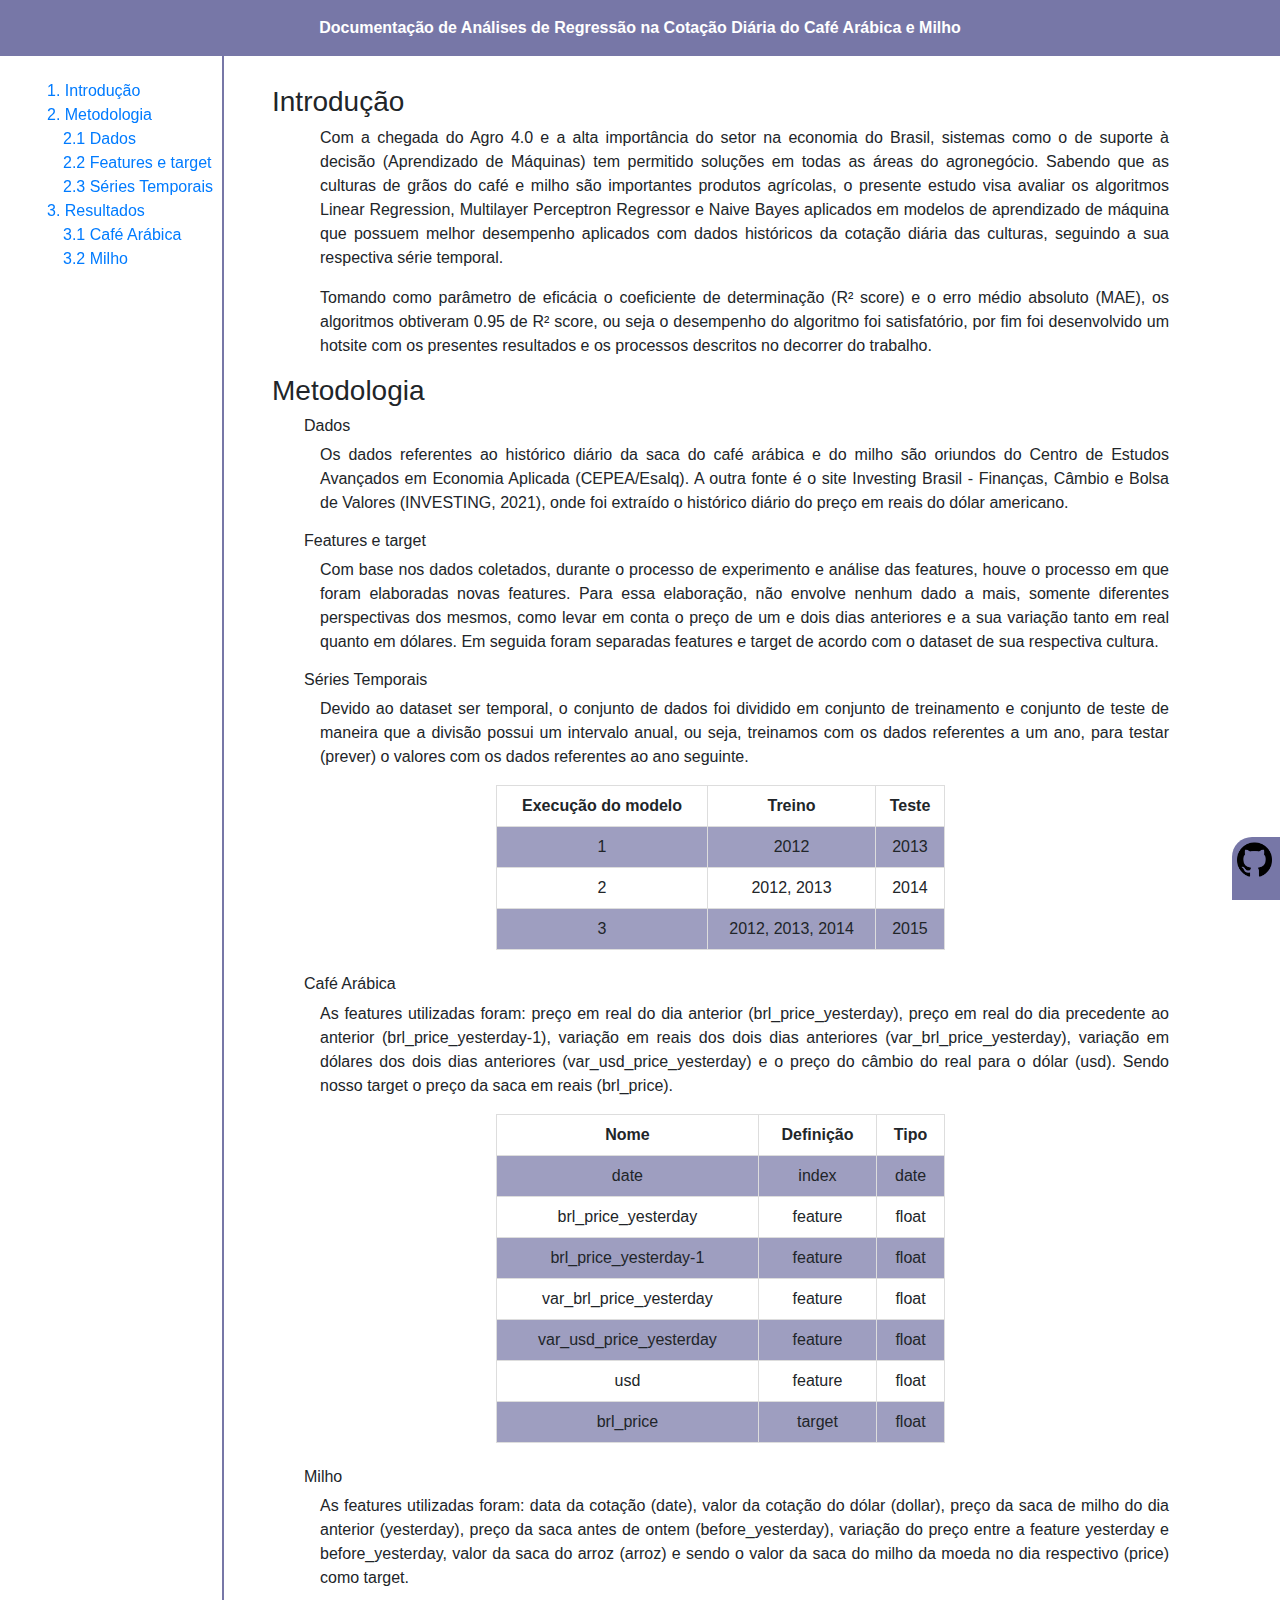
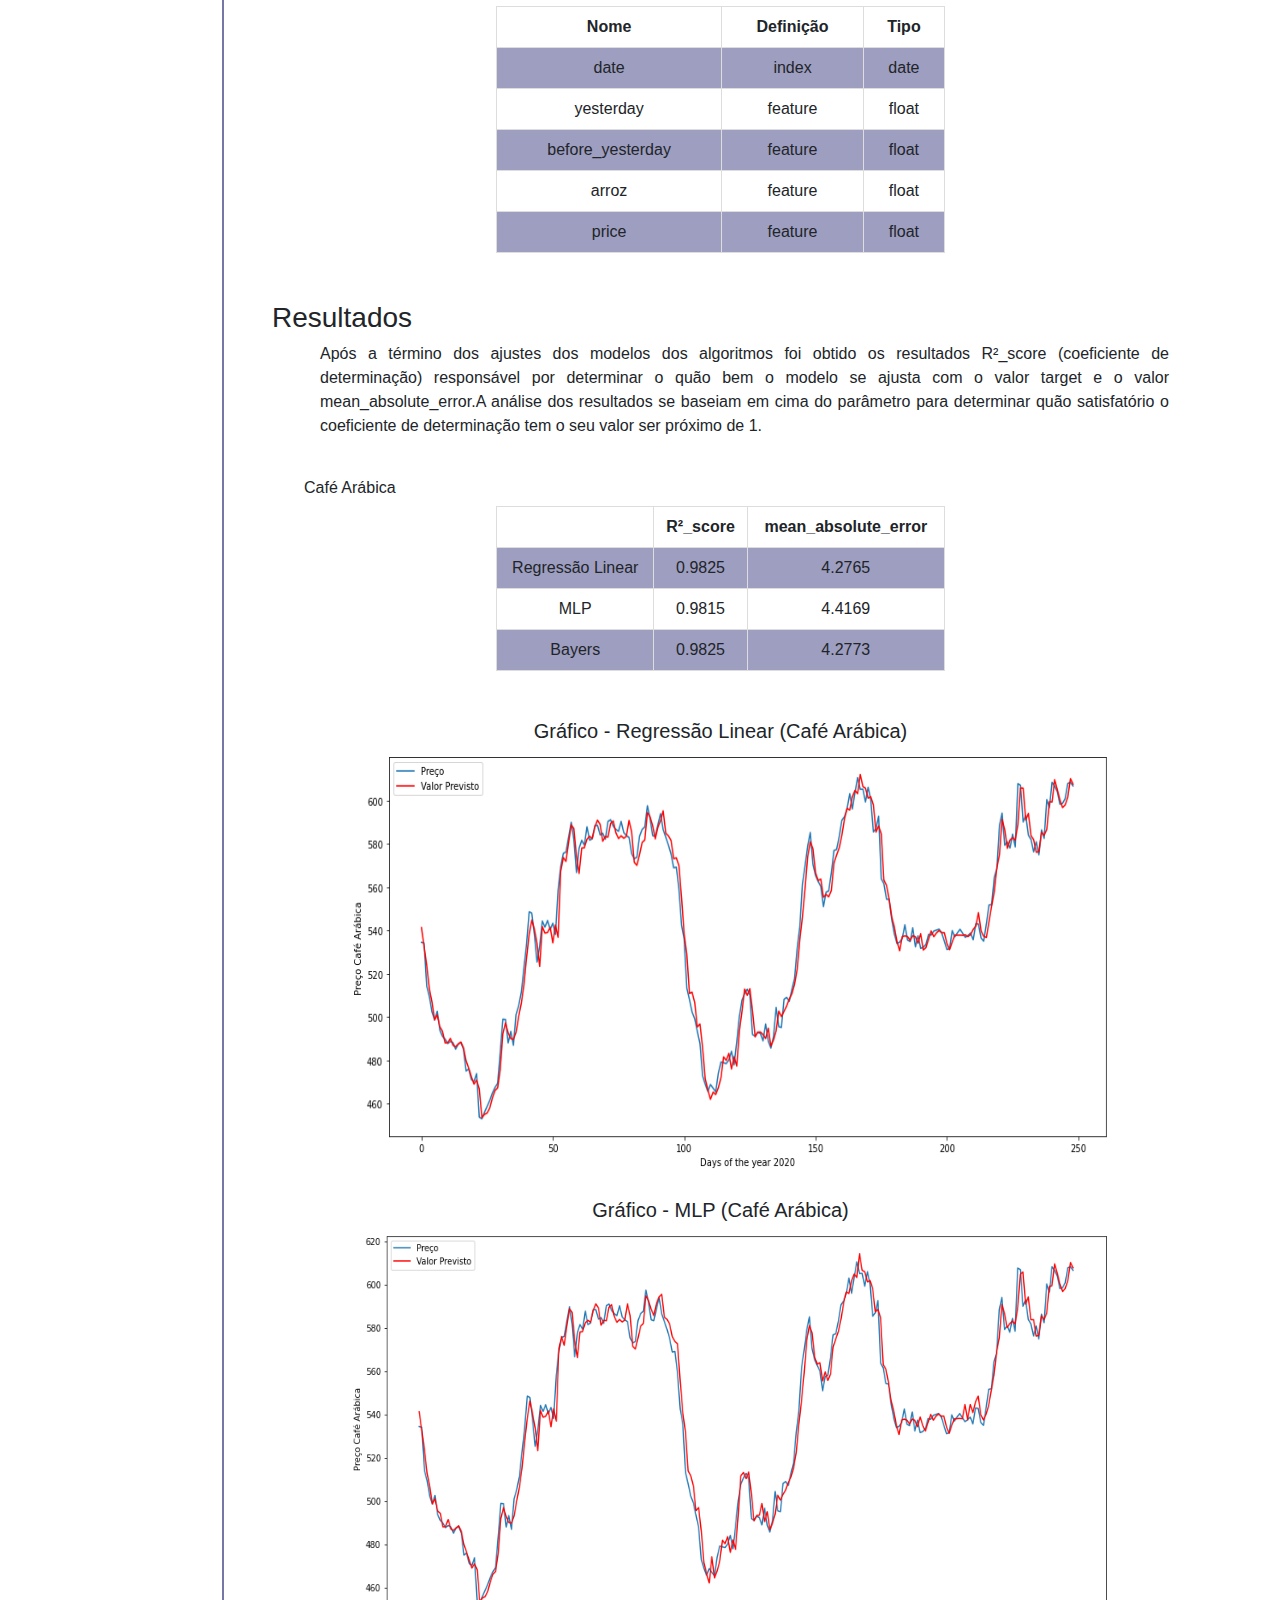
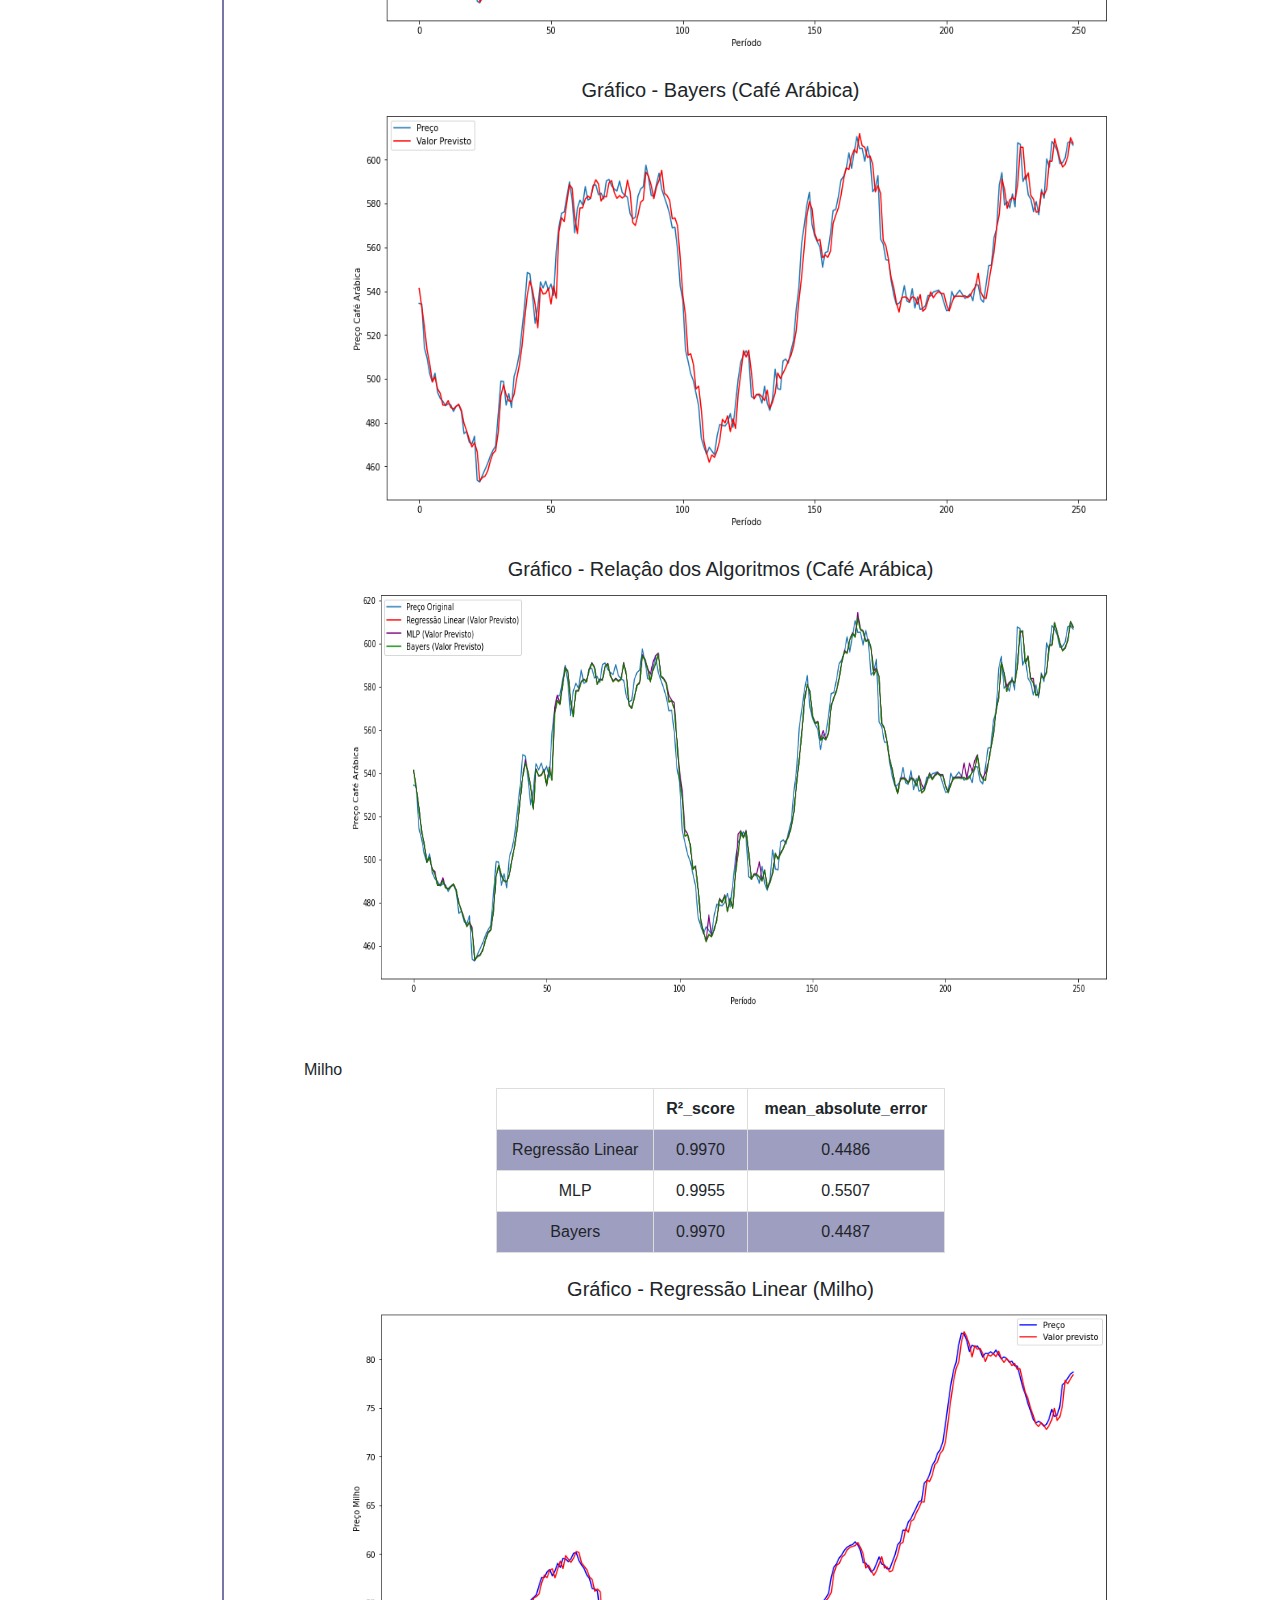
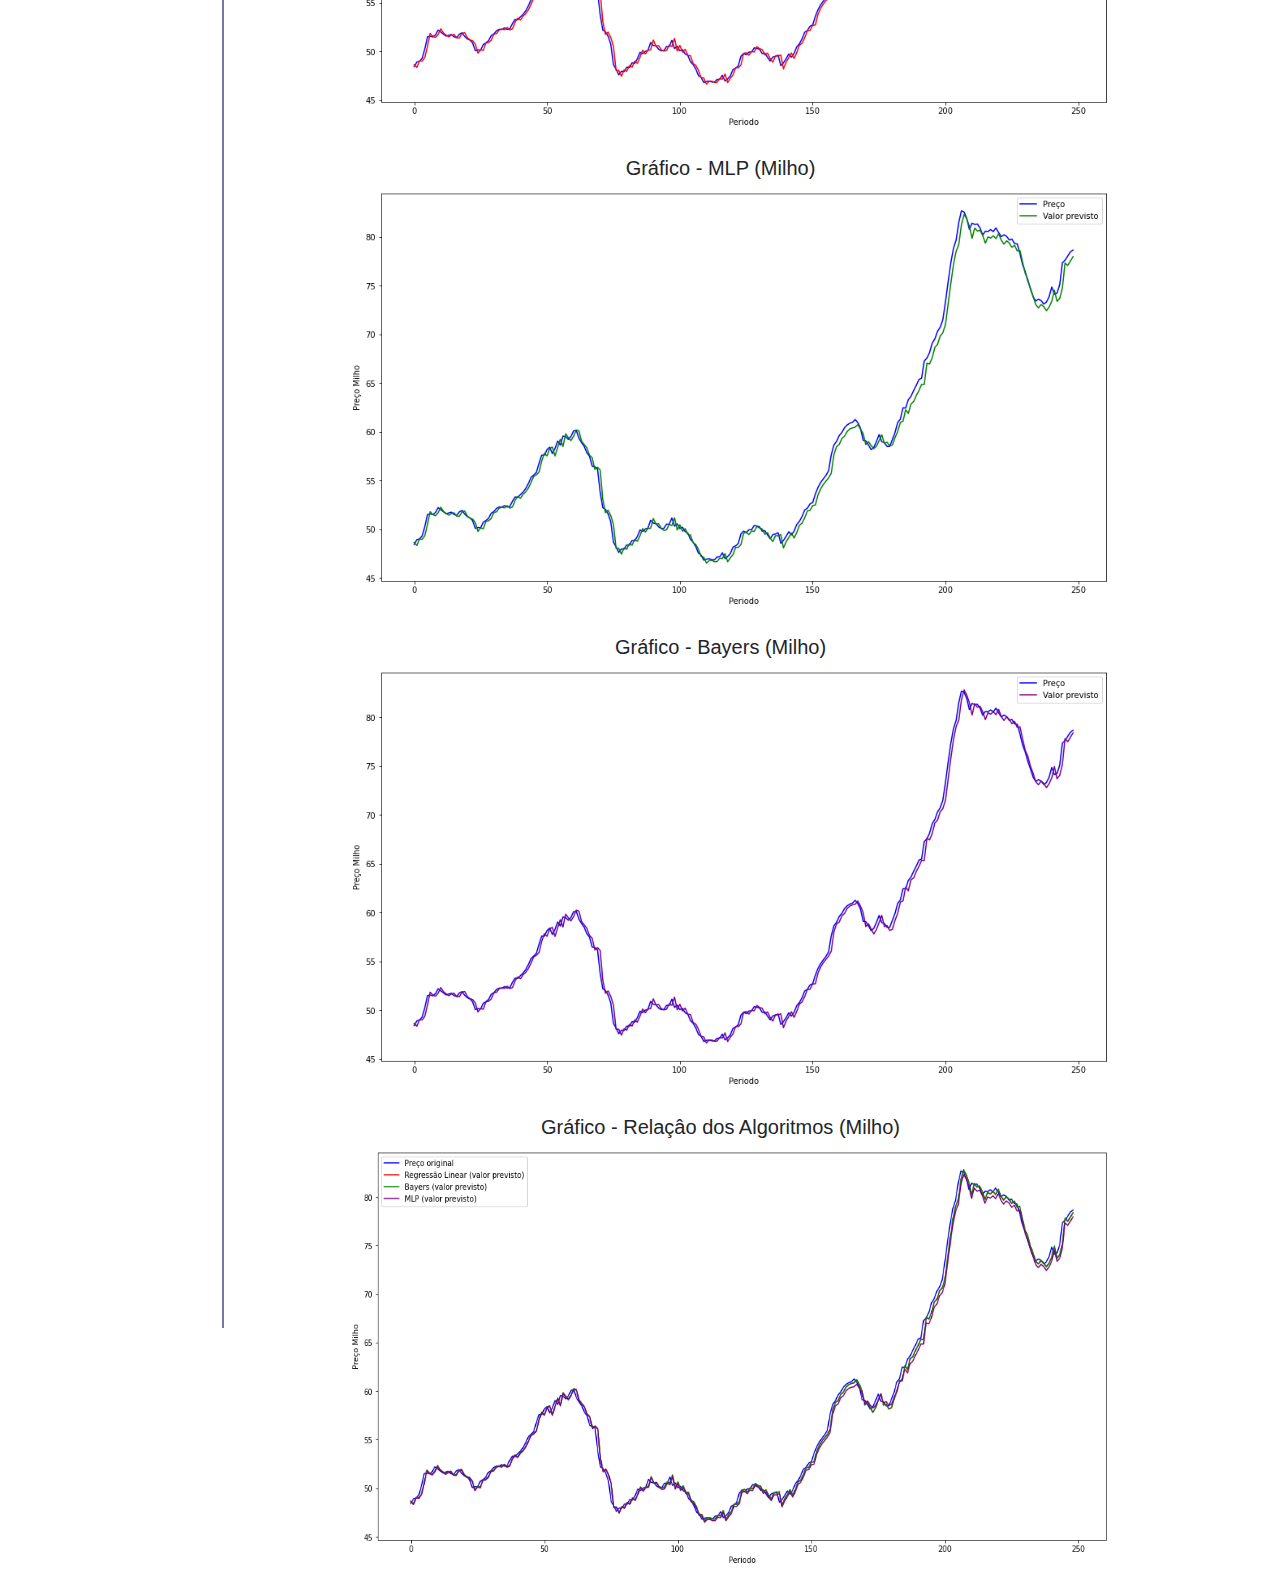
<file: index.html>
<!DOCTYPE html>
<html lang="en">
<script src="https://code.jquery.com/jquery-3.3.1.slim.min.js" integrity="sha384-q8i/X+965DzO0rT7abK41JStQIAqVgRVzpbzo5smXKp4YfRvH+8abtTE1Pi6jizo" crossorigin="anonymous"></script>
<script src="https://cdnjs.cloudflare.com/ajax/libs/popper.js/1.14.7/umd/popper.min.js" integrity="sha384-UO2eT0CpHqdSJQ6hJty5KVphtPhzWj9WO1clHTMGa3JDZwrnQq4sF86dIHNDz0W1" crossorigin="anonymous"></script>
<script src="https://stackpath.bootstrapcdn.com/bootstrap/4.3.1/js/bootstrap.min.js" integrity="sha384-JjSmVgyd0p3pXB1rRibZUAYoIIy6OrQ6VrjIEaFf/nJGzIxFDsf4x0xIM+B07jRM" crossorigin="anonymous"></script>
<link rel="stylesheet" href="./hotsite/css/reset.css">
<link rel="stylesheet"href="https://stackpath.bootstrapcdn.com/bootstrap/4.3.1/css/bootstrap.min.css"integrity="sha384-ggOyR0iXCbMQv3Xipma34MD+dH/1fQ784/j6cY/iJTQUOhcWr7x9JvoRxT2MZw1T"crossorigin="anonymous">
<link rel="stylesheet" href="./hotsite/css/index.css">

<header>
    <div class="header" >Documentação de Análises de Regressão na Cotação Diária do Café Arábica e Milho</div>
</header>
  
<body>
    <div class="page">
        <div class="row">
            <div class="col-2 col-sm-4 col-md-2 sideBar pt-4 affix">
                <div style="position: fixed;">
                <ul class="text-left">
                    <li><a href="#Introdução">1. Introdução</a></li>
                    <li><a href="#Metodologia">2. Metodologia</a></li>
                    <li class="pl-3"><a href="#Dados">2.1 Dados</a></li>
                    <li class="pl-3"><a href="#Features">2.2 Features e target</a></li>
                    <li class="pl-3"><a href="#Series">2.3 Séries Temporais</a></li>
                    <l><a href="#Culturas">3. Resultados</a></li>
                    <li class="pl-3"><a href="#Café1">3.1 Café Arábica</a></li>
                    <li class="pl-3"><a href="#Milho1">3.2 Milho</a></li>
                </ul>
            </div>
            </div>

            <div class="col-10 col-sm-8 col-md-10 content pt-4 pl-5">
                <h3><a name="Introdução"></a>Introdução</h3>
                    <p>
                        Com a chegada do Agro 4.0 e a alta importância do setor na economia do Brasil, 
                        sistemas como o de suporte à decisão (Aprendizado de Máquinas) tem permitido 
                        soluções em todas as áreas do agronegócio. Sabendo que as culturas de grãos 
                        do café e milho são importantes produtos agrícolas, o presente estudo visa 
                        avaliar os algoritmos Linear Regression, Multilayer Perceptron Regressor e 
                        Naive Bayes aplicados em modelos de aprendizado de máquina que possuem melhor 
                        desempenho aplicados com dados históricos da cotação diária das culturas, 
                        seguindo a sua respectiva série temporal.
                    </p>
                    <p>
                        Tomando como parâmetro de eficácia 
                        o coeficiente de determinação (R² score) e o erro médio absoluto (MAE), os 
                        algoritmos obtiveram 0.95 de R² score, ou seja o desempenho do algoritmo foi  
                        satisfatório, por fim foi desenvolvido um hotsite com os presentes resultados 
                        e os processos descritos no decorrer do trabalho.
                    </p>
                <h3><a name="Metodologia"></a>Metodologia</h3>
                    <h6><a name="Dados" class="subTitle"></a>Dados</h6>
                        <p>
                            Os dados referentes ao histórico diário da saca do café arábica e do milho são oriundos do 
                            Centro de Estudos Avançados em Economia Aplicada (CEPEA/Esalq). A outra fonte é o site 
                            Investing Brasil - Finanças, Câmbio e Bolsa de Valores (INVESTING, 2021), onde foi 
                            extraído o histórico diário do preço em reais do dólar americano.
                        </p>
                    <h6><a name="Features" class="subTitle"></a>Features e target</h6>
                        <p>
                            Com base nos dados coletados, durante o processo de experimento e análise das features, 
                            houve o processo em que foram elaboradas novas features. Para essa elaboração, não envolve 
                            nenhum dado a mais, somente diferentes perspectivas dos mesmos, como levar em conta o preço 
                            de um e dois dias anteriores e a sua variação tanto em real quanto em dólares. Em seguida 
                            foram separadas features e target de acordo com o dataset de sua respectiva cultura.
                        </p>
                    <h6><a name="Series" class="subTitle"></a>Séries Temporais</h6>
                        <p>
                            Devido ao dataset ser temporal, o conjunto de dados foi dividido em conjunto de treinamento 
                            e conjunto de teste de maneira que a divisão possui um intervalo anual, ou seja, treinamos 
                            com os dados referentes a um ano, para testar (prever) o valores com os dados referentes ao 
                            ano seguinte.
                        </p>
                        <table>
                            <tr>
                                <th>Execução do modelo</th>
                                <th>Treino</th>
                                <th>Teste</th>
                            </tr>
                            <tr>
                                <td>
                                    1
                                </td>
                                <td>
                                    2012
                                </td>
                                <td>
                                    2013
                                </td>
                            </tr>
                            <tr>
                                <td>
                                    2
                                </td>
                                <td>
                                    2012, 2013
                                </td>
                                <td>
                                    2014
                                </td>
                            </tr>
                            <tr>
                                <td>
                                    3
                                </td>
                                <td>
                                    2012, 2013, 2014
                                </td>
                                <td>
                                    2015
                                </td>
                            </tr>
                        </table>
                        <br>
                    <h6><a name="Cafe" class="subTitle"></a>Café Arábica</h6>
                        <p>
                            As features utilizadas foram: preço em real do dia anterior (brl_price_yesterday), preço em 
                            real do dia precedente ao anterior (brl_price_yesterday-1), variação em reais dos dois dias 
                            anteriores (var_brl_price_yesterday), variação em dólares dos dois dias anteriores 
                            (var_usd_price_yesterday) e o preço do câmbio do real para o dólar (usd). Sendo nosso 
                            target o preço da saca em reais (brl_price).
                        </p>
                        <table>
                            <tr>
                                <th>Nome</th>
                                <th>Definição</th>
                                <th>Tipo</th>
                            </tr>
                            <tr>
                                <td>
                                    date
                                </td>
                                <td>
                                    index
                                </td>
                                <td>
                                    date
                                </td>
                            </tr>
                            <tr>
                                <td>
                                    brl_price_yesterday
                                </td>
                                <td>
                                    feature
                                </td>
                                <td>
                                    float
                                </td>
                            </tr>
                            <tr>
                                <td>
                                    brl_price_yesterday-1
                                </td>
                                <td>
                                    feature
                                </td>
                                <td>
                                    float
                                </td>
                            </tr>
                            <tr>
                                <td>
                                    var_brl_price_yesterday
                                </td>
                                <td>
                                    feature
                                </td>
                                <td>
                                    float
                                </td>
                            </tr>
                            <tr>
                                <td>
                                    var_usd_price_yesterday
                                </td>
                                <td>
                                    feature
                                </td>
                                <td>
                                    float
                                </td>
                            </tr>
                            <tr>
                                <td>
                                    usd
                                </td>
                                <td>
                                    feature
                                </td>
                                <td>
                                    float
                                </td>
                            </tr>                
                            <tr>
                                <td>
                                    brl_price
                                </td>
                                <td>
                                    target
                                </td>
                                <td>
                                    float
                                </td>
                            </tr>
                        </table>
                        <br>
                    <h6><a name="Milho" class="subTitle"></a>Milho</h6>
                        <p>
                            As features utilizadas foram: data da cotação (date), valor da cotação do dólar (dollar), 
                            preço da saca de milho do dia anterior (yesterday), preço da saca antes de ontem 
                            (before_yesterday), variação do preço entre a feature yesterday e before_yesterday,
                            valor da saca do arroz (arroz) e sendo o valor da saca do milho da moeda no dia respectivo 
                            (price) como target.
                        </p>
                        <table>
                            <tr>
                                <th>Nome</th>
                                <th>Definição</th>
                                <th>Tipo</th>
                            </tr>
                            <tr>
                                <td>
                                    date
                                </td>
                                <td>
                                    index
                                </td>
                                <td>
                                    date
                                </td>
                            </tr>
                            <tr>
                                <td>
                                    yesterday
                                </td>
                                <td>
                                    feature
                                </td>
                                <td>
                                    float
                                </td>
                            </tr>
                            <tr>
                                <td>
                                    before_yesterday
                                </td>
                                <td>
                                    feature
                                </td>
                                <td>
                                    float
                                </td>
                            </tr>
                            <tr>
                                <td>
                                    arroz
                                </td>
                                <td>
                                    feature
                                </td>
                                <td>
                                    float
                                </td>
                            </tr>
                            <tr>
                                <td>
                                    price
                                </td>
                                <td>
                                    feature
                                </td>
                                <td>
                                    float
                                </td>
                            </tr>
                        </table>
                        <br>
                        <br>
                <h3><a name="Culturas"></a>Resultados</h3>
                    <p>
                        Após a término dos ajustes dos modelos dos algoritmos foi obtido os resultados 
                        R²_score (coeficiente de determinação) responsável por determinar o quão bem o 
                        modelo se ajusta com o valor target e o valor mean_absolute_error.A análise dos 
                        resultados se baseiam em cima do parâmetro para determinar quão satisfatório o 
                        coeficiente de determinação tem o seu valor ser próximo de 1.  
                    </p>
                    <br>
                    <h6><a name="Café1" class="subTitle"></a>Café Arábica</h6>
                    <table>
                        <tr>
                            <th></th>
                            <th>R²_score</th>
                            <th>mean_absolute_error</th>
                        </tr>
                        <tr>
                            <td>
                                Regressão Linear
                            </td>
                            <td>
                                0.9825
                            </td>
                            <td>
                                4.2765
                            </td>
                        </tr>
                        <tr>
                            <td>
                                MLP
                            </td>
                            <td>
                                0.9815
                            </td>
                            <td>
                                4.4169
                            </td>
                        </tr>
                        <tr>
                            <td>
                                Bayers
                            </td>
                            <td>
                                0.9825
                            </td>
                            <td>
                                4.2773
                            </td>
                        </tr>
                    </table>
                    <br>
                    <br>
                    <h5 style="text-align: center;">Gráfico - Regressão Linear (Café Arábica)</h5>
                    <img class="resultados" src="./hotsite/image/regressao-linear.png" />
                    <br>

                    <br>
                    <h5 style="text-align: center;">Gráfico - MLP (Café Arábica)</h5>
                    <img class="resultados" src="./hotsite/image/mlpCafe.png" />
                    <br>

                    <br>
                    <h5 style="text-align: center;">Gráfico - Bayers (Café Arábica)</h5>
                    <img class="resultados" src="./hotsite/image/bayersCafe.png" />
                    <br>

                    <br>
                    <h5 style="text-align: center;">Gráfico - Relaçâo dos Algoritmos (Café Arábica)</h5>
                    <img class="resultados" src="./hotsite/image/todos-modelos.png" />
                    <br>
                    <br>
                    <br>
                    <h6><a name="Milho1" class="subTitle"></a>Milho</h6>
                    <table>
                        <tr>
                            <th></th>
                            <th>R²_score</th>
                            <th>mean_absolute_error</th>
                        </tr>
                        <tr>
                            <td>
                                Regressão Linear
                            </td>
                            <td>
                                0.9970
                            </td>
                            <td>
                                0.4486
                            </td>
                        </tr>
                        <tr>
                            <td>
                                MLP
                            </td>
                            <td>
                                0.9955
                            </td>
                            <td>
                                0.5507
                            </td>
                        </tr>
                        <tr>
                            <td>
                                Bayers
                            </td>
                            <td>
                                0.9970
                            </td>
                            <td>
                                0.4487
                            </td>
                        </tr>
                    </table>
                    <br>
                    <h5 style="text-align: center;">Gráfico - Regressão Linear (Milho)</h5>
                    <img class="resultados" src="./hotsite/image/linear.png" />
                    <br>

                    <br>
                    <h5 style="text-align: center;">Gráfico - MLP (Milho)</h5>
                    <img class="resultados" src="./hotsite/image/MLP.png" />
                    <br>

                    <br>
                    <h5 style="text-align: center;">Gráfico - Bayers (Milho)</h5>
                    <img class="resultados" src="./hotsite/image/Bayers.png" />
                    <br>

                    <br>
                    <h5 style="text-align: center;">Gráfico - Relaçâo dos Algoritmos (Milho)</h5>
                    <img class="resultados" src="./hotsite/image/resultadoMilho.png" />
                    <br>
            </div> 
    </div> 
</body>
<footer>
    <a href="https://github.com/MTeodoroV/Tcc-bdag" target="_blank">
        <img class="github" src="./hotsite/image/gitHub.png" /> 
    </a>
    
</footer>
</html>
</file>
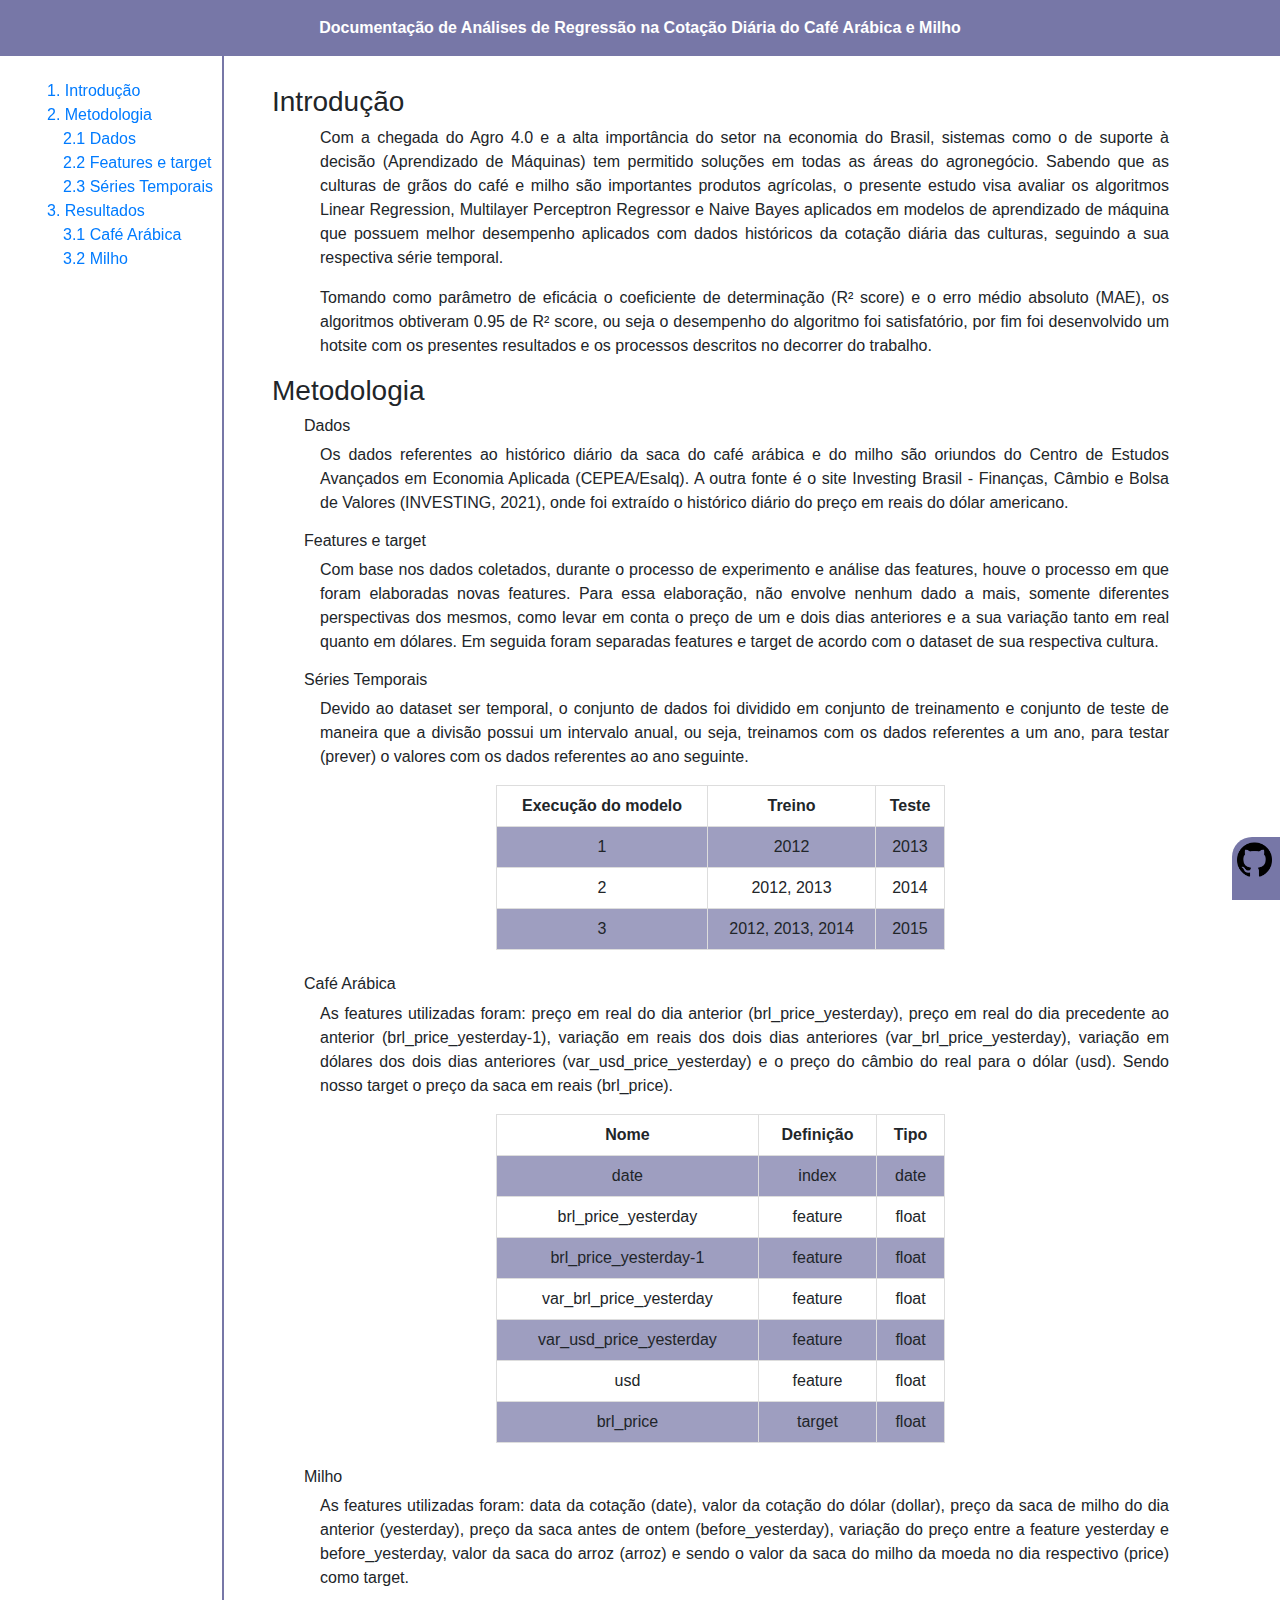
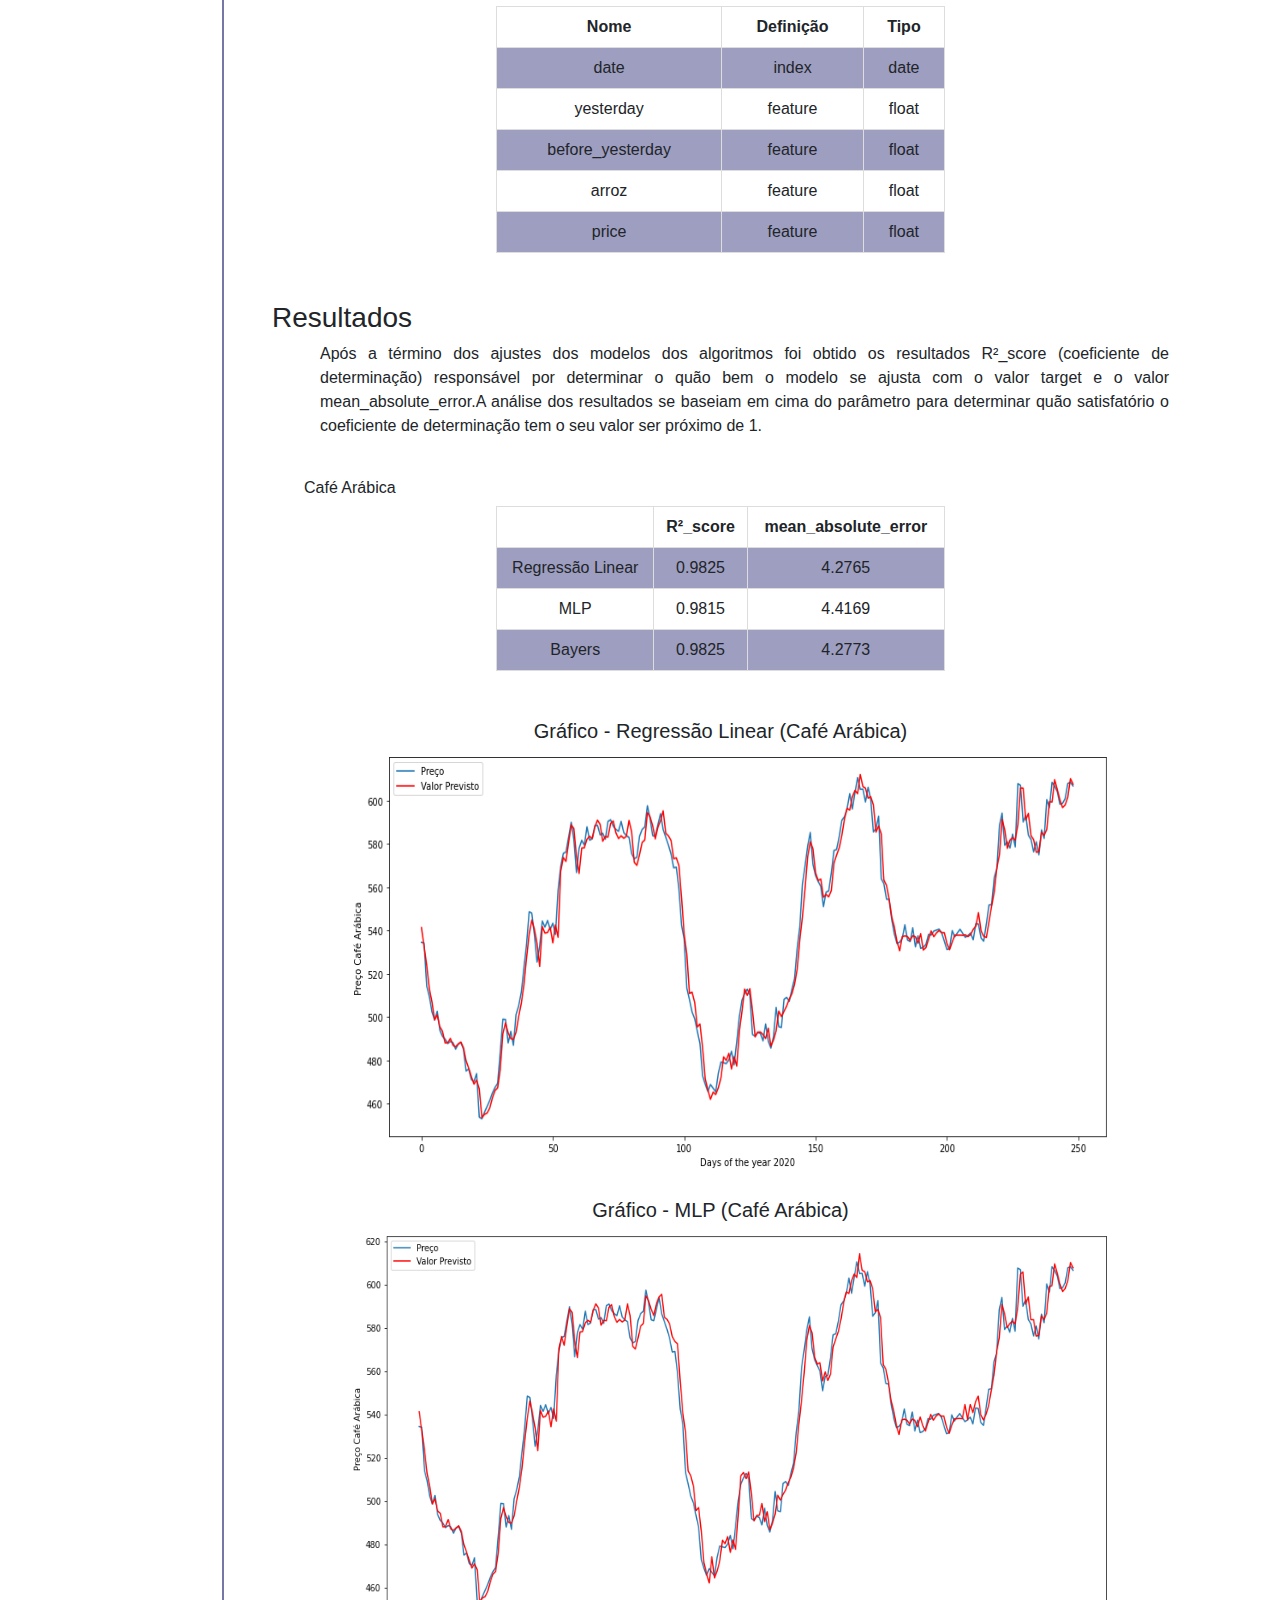
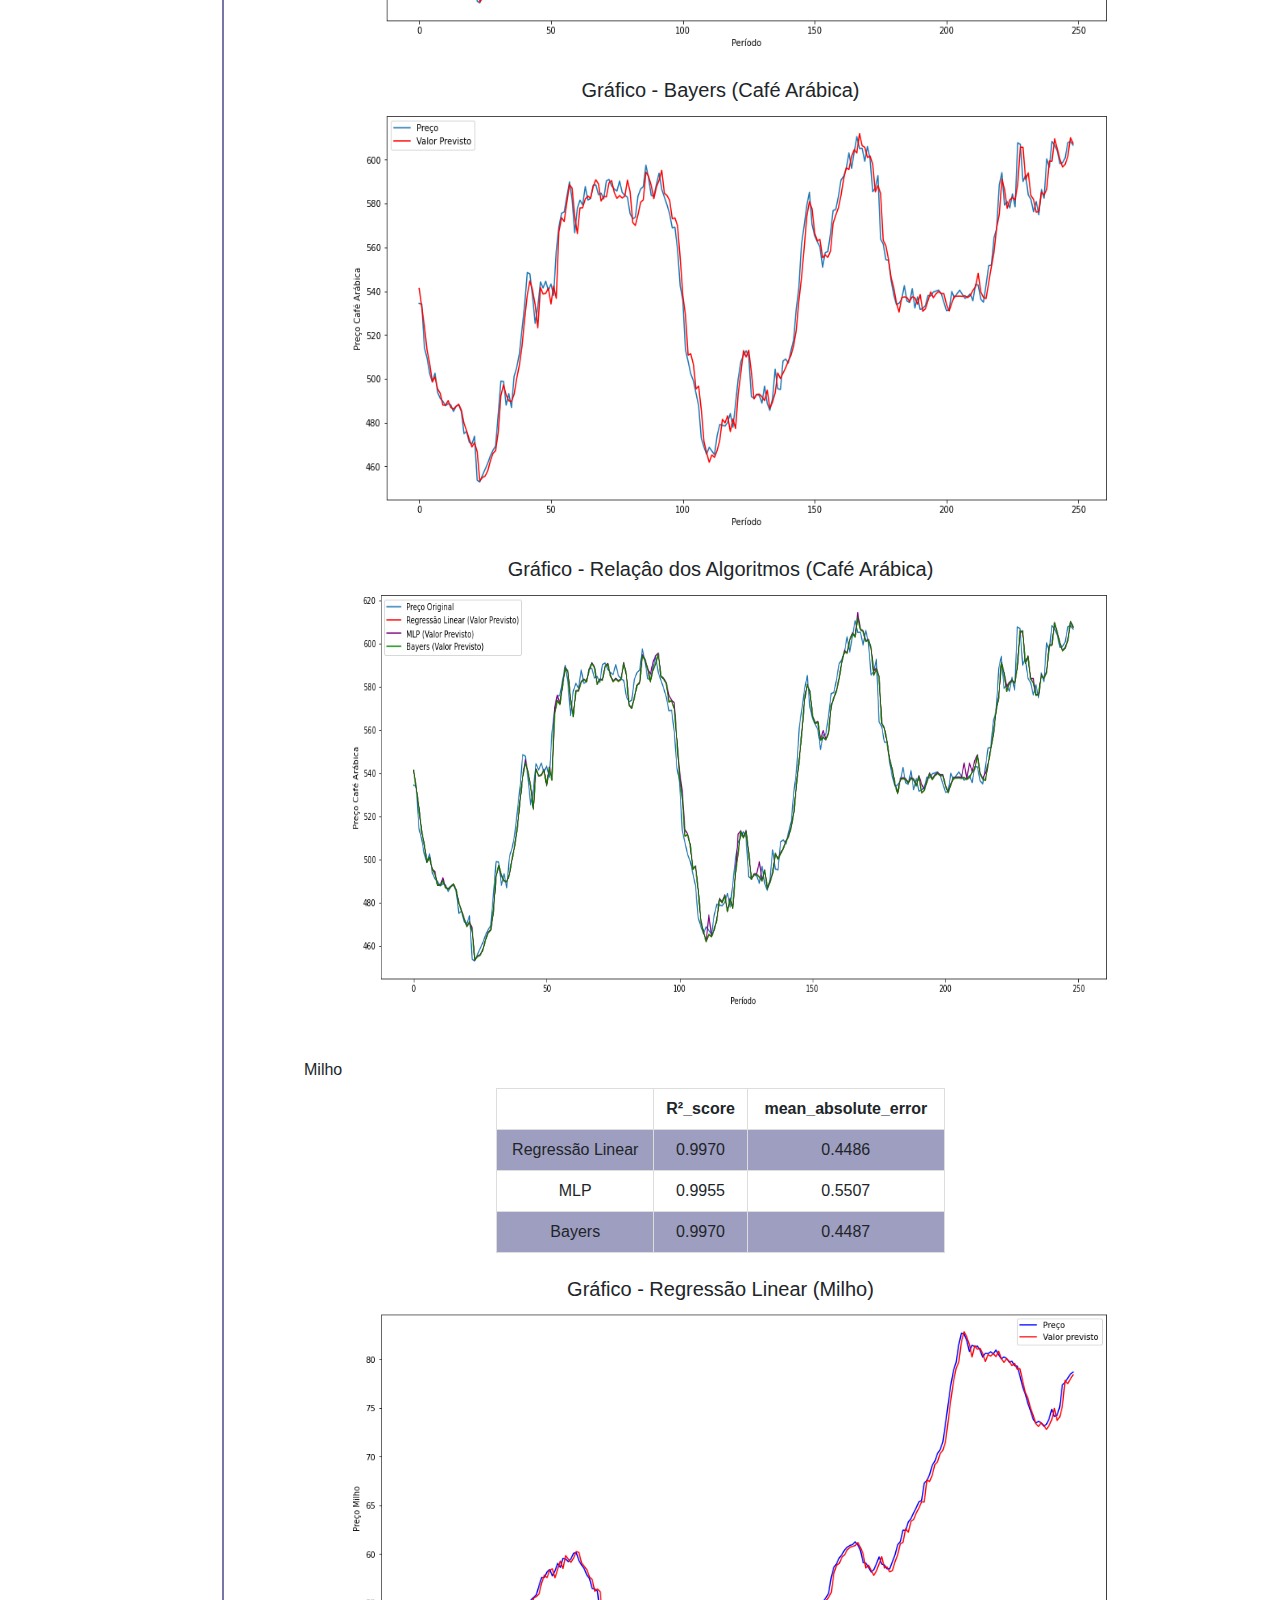
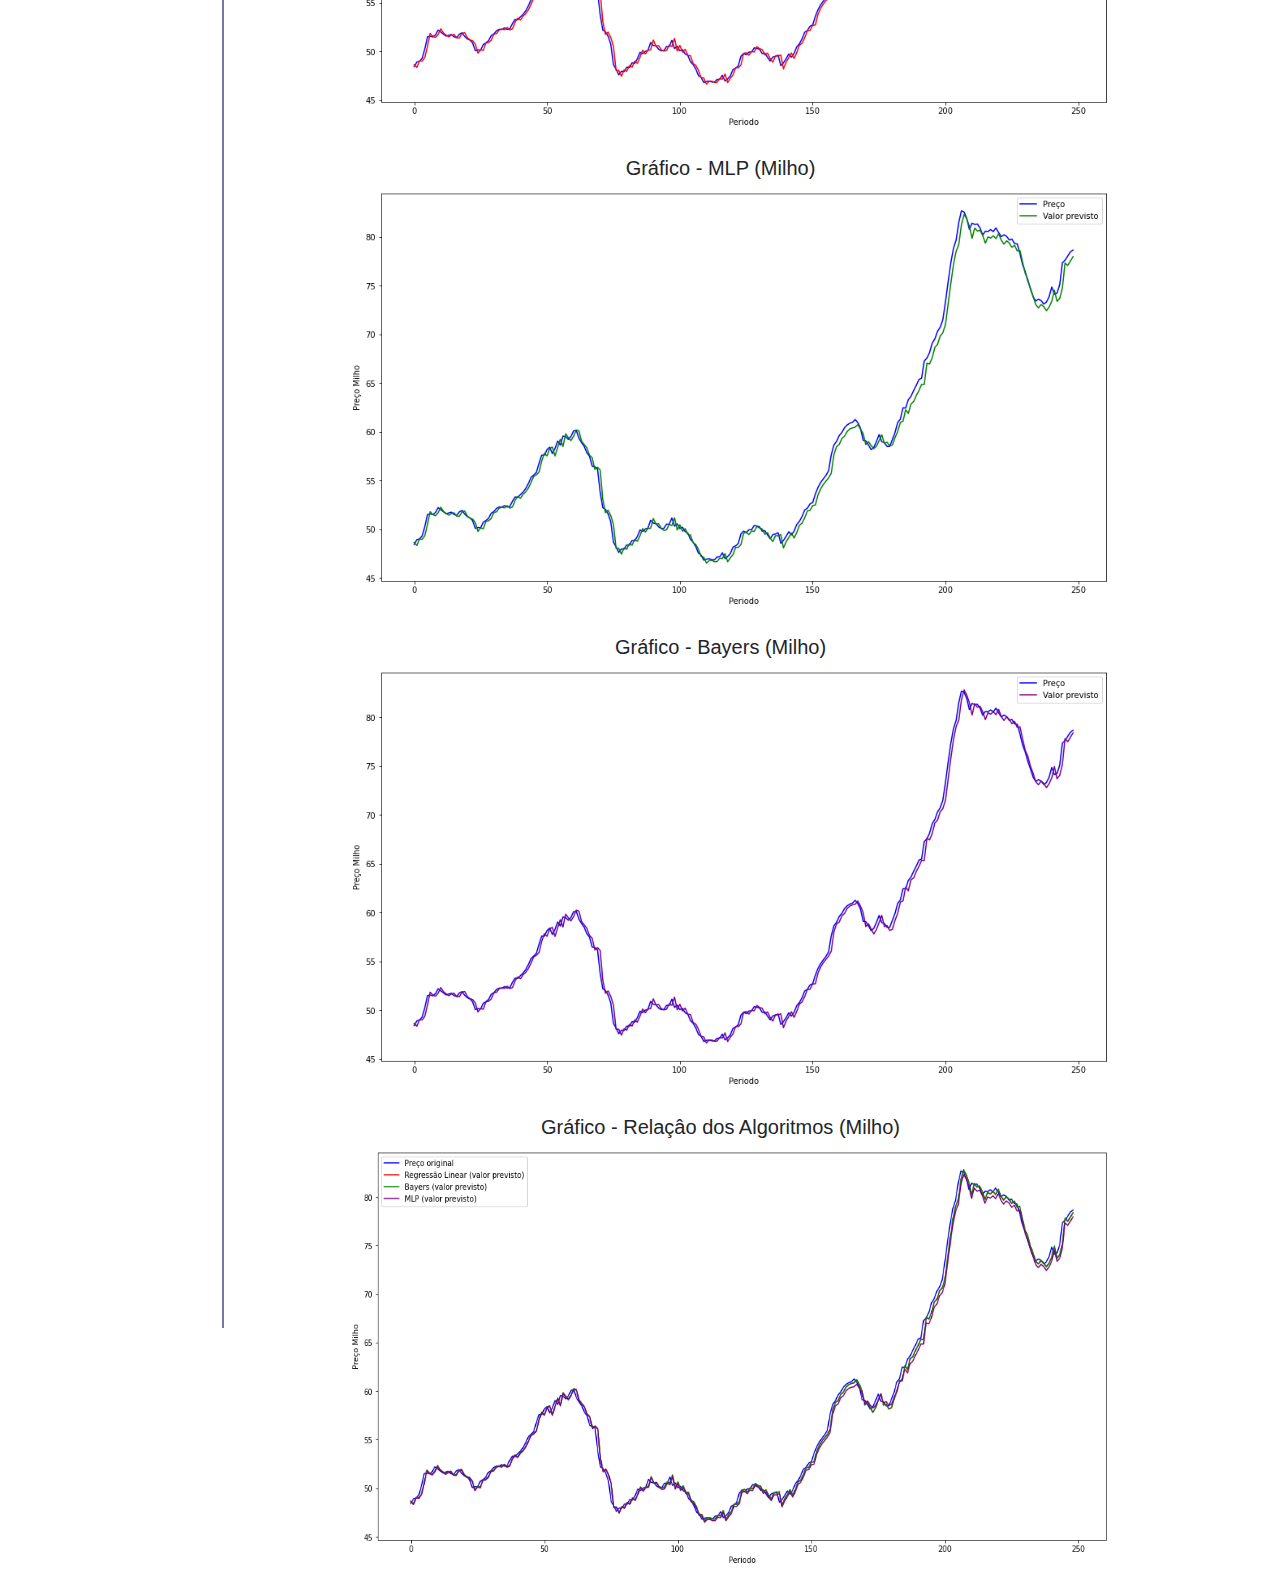
<file: hotsite/page/index.html>
<!DOCTYPE html>
<html lang="en">
<script src="https://code.jquery.com/jquery-3.3.1.slim.min.js" integrity="sha384-q8i/X+965DzO0rT7abK41JStQIAqVgRVzpbzo5smXKp4YfRvH+8abtTE1Pi6jizo" crossorigin="anonymous"></script>
<script src="https://cdnjs.cloudflare.com/ajax/libs/popper.js/1.14.7/umd/popper.min.js" integrity="sha384-UO2eT0CpHqdSJQ6hJty5KVphtPhzWj9WO1clHTMGa3JDZwrnQq4sF86dIHNDz0W1" crossorigin="anonymous"></script>
<script src="https://stackpath.bootstrapcdn.com/bootstrap/4.3.1/js/bootstrap.min.js" integrity="sha384-JjSmVgyd0p3pXB1rRibZUAYoIIy6OrQ6VrjIEaFf/nJGzIxFDsf4x0xIM+B07jRM" crossorigin="anonymous"></script>
<link rel="stylesheet" href="../css/reset.css">
<link rel="stylesheet"href="https://stackpath.bootstrapcdn.com/bootstrap/4.3.1/css/bootstrap.min.css"integrity="sha384-ggOyR0iXCbMQv3Xipma34MD+dH/1fQ784/j6cY/iJTQUOhcWr7x9JvoRxT2MZw1T"crossorigin="anonymous">
<link rel="stylesheet" href="../css/index.css">

<header>
    <div class="header" >Documentação de Análises de Regressão na Cotação Diária do Café Arábica e Milho</div>
</header>
  
<body>
    <div class="page">
        <div class="row">
            <div class="col-2 col-sm-4 col-md-2 sideBar pt-4 affix">
                <div style="position: fixed;">
                <ul class="text-left">
                    <li><a href="#Introdução">1. Introdução</a></li>
                    <li><a href="#Metodologia">2. Metodologia</a></li>
                    <li class="pl-3"><a href="#Dados">2.1 Dados</a></li>
                    <li class="pl-3"><a href="#Features">2.2 Features e target</a></li>
                    <li class="pl-3"><a href="#Series">2.3 Séries Temporais</a></li>
                    <l><a href="#Culturas">3. Resultados</a></li>
                    <li class="pl-3"><a href="#Café1">3.1 Café Arábica</a></li>
                    <li class="pl-3"><a href="#Milho1">3.2 Milho</a></li>
                </ul>
            </div>
            </div>

            <div class="col-10 col-sm-8 col-md-10 content pt-4 pl-5">
                <h3><a name="Introdução"></a>Introdução</h3>
                    <p>
                        Com a chegada do Agro 4.0 e a alta importância do setor na economia do Brasil, 
                        sistemas como o de suporte à decisão (Aprendizado de Máquinas) tem permitido 
                        soluções em todas as áreas do agronegócio. Sabendo que as culturas de grãos 
                        do café e milho são importantes produtos agrícolas, o presente estudo visa 
                        avaliar os algoritmos Linear Regression, Multilayer Perceptron Regressor e 
                        Naive Bayes aplicados em modelos de aprendizado de máquina que possuem melhor 
                        desempenho aplicados com dados históricos da cotação diária das culturas, 
                        seguindo a sua respectiva série temporal.
                    </p>
                    <p>
                        Tomando como parâmetro de eficácia 
                        o coeficiente de determinação (R² score) e o erro médio absoluto (MAE), os 
                        algoritmos obtiveram 0.95 de R² score, ou seja o desempenho do algoritmo foi  
                        satisfatório, por fim foi desenvolvido um hotsite com os presentes resultados 
                        e os processos descritos no decorrer do trabalho.
                    </p>
                <h3><a name="Metodologia"></a>Metodologia</h3>
                    <h6><a name="Dados" class="subTitle"></a>Dados</h6>
                        <p>
                            Os dados referentes ao histórico diário da saca do café arábica e do milho são oriundos do 
                            Centro de Estudos Avançados em Economia Aplicada (CEPEA/Esalq). A outra fonte é o site 
                            Investing Brasil - Finanças, Câmbio e Bolsa de Valores (INVESTING, 2021), onde foi 
                            extraído o histórico diário do preço em reais do dólar americano.
                        </p>
                    <h6><a name="Features" class="subTitle"></a>Features e target</h6>
                        <p>
                            Com base nos dados coletados, durante o processo de experimento e análise das features, 
                            houve o processo em que foram elaboradas novas features. Para essa elaboração, não envolve 
                            nenhum dado a mais, somente diferentes perspectivas dos mesmos, como levar em conta o preço 
                            de um e dois dias anteriores e a sua variação tanto em real quanto em dólares. Em seguida 
                            foram separadas features e target de acordo com o dataset de sua respectiva cultura.
                        </p>
                    <h6><a name="Series" class="subTitle"></a>Séries Temporais</h6>
                        <p>
                            Devido ao dataset ser temporal, o conjunto de dados foi dividido em conjunto de treinamento 
                            e conjunto de teste de maneira que a divisão possui um intervalo anual, ou seja, treinamos 
                            com os dados referentes a um ano, para testar (prever) o valores com os dados referentes ao 
                            ano seguinte.
                        </p>
                        <table>
                            <tr>
                                <th>Execução do modelo</th>
                                <th>Treino</th>
                                <th>Teste</th>
                            </tr>
                            <tr>
                                <td>
                                    1
                                </td>
                                <td>
                                    2012
                                </td>
                                <td>
                                    2013
                                </td>
                            </tr>
                            <tr>
                                <td>
                                    2
                                </td>
                                <td>
                                    2012, 2013
                                </td>
                                <td>
                                    2014
                                </td>
                            </tr>
                            <tr>
                                <td>
                                    3
                                </td>
                                <td>
                                    2012, 2013, 2014
                                </td>
                                <td>
                                    2015
                                </td>
                            </tr>
                        </table>
                        <br>
                    <h6><a name="Cafe" class="subTitle"></a>Café Arábica</h6>
                        <p>
                            As features utilizadas foram: preço em real do dia anterior (brl_price_yesterday), preço em 
                            real do dia precedente ao anterior (brl_price_yesterday-1), variação em reais dos dois dias 
                            anteriores (var_brl_price_yesterday), variação em dólares dos dois dias anteriores 
                            (var_usd_price_yesterday) e o preço do câmbio do real para o dólar (usd). Sendo nosso 
                            target o preço da saca em reais (brl_price).
                        </p>
                        <table>
                            <tr>
                                <th>Nome</th>
                                <th>Definição</th>
                                <th>Tipo</th>
                            </tr>
                            <tr>
                                <td>
                                    date
                                </td>
                                <td>
                                    index
                                </td>
                                <td>
                                    date
                                </td>
                            </tr>
                            <tr>
                                <td>
                                    brl_price_yesterday
                                </td>
                                <td>
                                    feature
                                </td>
                                <td>
                                    float
                                </td>
                            </tr>
                            <tr>
                                <td>
                                    brl_price_yesterday-1
                                </td>
                                <td>
                                    feature
                                </td>
                                <td>
                                    float
                                </td>
                            </tr>
                            <tr>
                                <td>
                                    var_brl_price_yesterday
                                </td>
                                <td>
                                    feature
                                </td>
                                <td>
                                    float
                                </td>
                            </tr>
                            <tr>
                                <td>
                                    var_usd_price_yesterday
                                </td>
                                <td>
                                    feature
                                </td>
                                <td>
                                    float
                                </td>
                            </tr>
                            <tr>
                                <td>
                                    usd
                                </td>
                                <td>
                                    feature
                                </td>
                                <td>
                                    float
                                </td>
                            </tr>                
                            <tr>
                                <td>
                                    brl_price
                                </td>
                                <td>
                                    target
                                </td>
                                <td>
                                    float
                                </td>
                            </tr>
                        </table>
                        <br>
                    <h6><a name="Milho" class="subTitle"></a>Milho</h6>
                        <p>
                            As features utilizadas foram: data da cotação (date), valor da cotação do dólar (dollar), 
                            preço da saca de milho do dia anterior (yesterday), preço da saca antes de ontem 
                            (before_yesterday), variação do preço entre a feature yesterday e before_yesterday,
                            valor da saca do arroz (arroz) e sendo o valor da saca do milho da moeda no dia respectivo 
                            (price) como target.
                        </p>
                        <table>
                            <tr>
                                <th>Nome</th>
                                <th>Definição</th>
                                <th>Tipo</th>
                            </tr>
                            <tr>
                                <td>
                                    date
                                </td>
                                <td>
                                    index
                                </td>
                                <td>
                                    date
                                </td>
                            </tr>
                            <tr>
                                <td>
                                    yesterday
                                </td>
                                <td>
                                    feature
                                </td>
                                <td>
                                    float
                                </td>
                            </tr>
                            <tr>
                                <td>
                                    before_yesterday
                                </td>
                                <td>
                                    feature
                                </td>
                                <td>
                                    float
                                </td>
                            </tr>
                            <tr>
                                <td>
                                    arroz
                                </td>
                                <td>
                                    feature
                                </td>
                                <td>
                                    float
                                </td>
                            </tr>
                            <tr>
                                <td>
                                    price
                                </td>
                                <td>
                                    feature
                                </td>
                                <td>
                                    float
                                </td>
                            </tr>
                        </table>
                        <br>
                        <br>
                <h3><a name="Culturas"></a>Resultados</h3>
                    <p>
                        Após a término dos ajustes dos modelos dos algoritmos foi obtido os resultados 
                        R²_score (coeficiente de determinação) responsável por determinar o quão bem o 
                        modelo se ajusta com o valor target e o valor mean_absolute_error.A análise dos 
                        resultados se baseiam em cima do parâmetro para determinar quão satisfatório o 
                        coeficiente de determinação tem o seu valor ser próximo de 1.  
                    </p>
                    <br>
                    <h6><a name="Café1" class="subTitle"></a>Café Arábica</h6>
                    <table>
                        <tr>
                            <th></th>
                            <th>R²_score</th>
                            <th>mean_absolute_error</th>
                        </tr>
                        <tr>
                            <td>
                                Regressão Linear
                            </td>
                            <td>
                                0.9825
                            </td>
                            <td>
                                4.2765
                            </td>
                        </tr>
                        <tr>
                            <td>
                                MLP
                            </td>
                            <td>
                                0.9815
                            </td>
                            <td>
                                4.4169
                            </td>
                        </tr>
                        <tr>
                            <td>
                                Bayers
                            </td>
                            <td>
                                0.9825
                            </td>
                            <td>
                                4.2773
                            </td>
                        </tr>
                    </table>
                    <br>
                    <br>
                    <h5 style="text-align: center;">Gráfico - Regressão Linear (Café Arábica)</h5>
                    <img class="resultados" src="../image/regressao-linear.png" />
                    <br>

                    <br>
                    <h5 style="text-align: center;">Gráfico - MLP (Café Arábica)</h5>
                    <img class="resultados" src="../image/mlpCafe.png" />
                    <br>

                    <br>
                    <h5 style="text-align: center;">Gráfico - Bayers (Café Arábica)</h5>
                    <img class="resultados" src="../image/bayersCafe.png" />
                    <br>

                    <br>
                    <h5 style="text-align: center;">Gráfico - Relaçâo dos Algoritmos (Café Arábica)</h5>
                    <img class="resultados" src="../image/todos-modelos.png" />
                    <br>
                    <br>
                    <br>
                    <h6><a name="Milho1" class="subTitle"></a>Milho</h6>
                    <table>
                        <tr>
                            <th></th>
                            <th>R²_score</th>
                            <th>mean_absolute_error</th>
                        </tr>
                        <tr>
                            <td>
                                Regressão Linear
                            </td>
                            <td>
                                0.9970
                            </td>
                            <td>
                                0.4486
                            </td>
                        </tr>
                        <tr>
                            <td>
                                MLP
                            </td>
                            <td>
                                0.9955
                            </td>
                            <td>
                                0.5507
                            </td>
                        </tr>
                        <tr>
                            <td>
                                Bayers
                            </td>
                            <td>
                                0.9970
                            </td>
                            <td>
                                0.4487
                            </td>
                        </tr>
                    </table>
                    <br>
                    <h5 style="text-align: center;">Gráfico - Regressão Linear (Milho)</h5>
                    <img class="resultados" src="../image/linear.png" />
                    <br>

                    <br>
                    <h5 style="text-align: center;">Gráfico - MLP (Milho)</h5>
                    <img class="resultados" src="../image/MLP.png" />
                    <br>

                    <br>
                    <h5 style="text-align: center;">Gráfico - Bayers (Milho)</h5>
                    <img class="resultados" src="../image/Bayers.png" />
                    <br>

                    <br>
                    <h5 style="text-align: center;">Gráfico - Relaçâo dos Algoritmos (Milho)</h5>
                    <img class="resultados" src="../image/resultadoMilho.png" />
                    <br>
            </div> 
    </div> 
</body>
<footer>
    <a href="https://github.com/MTeodoroV/Tcc-bdag" target="_blank">
        <img class="github" src="../image/gitHub.png" /> 
    </a>
    
</footer>
</html>
</file>
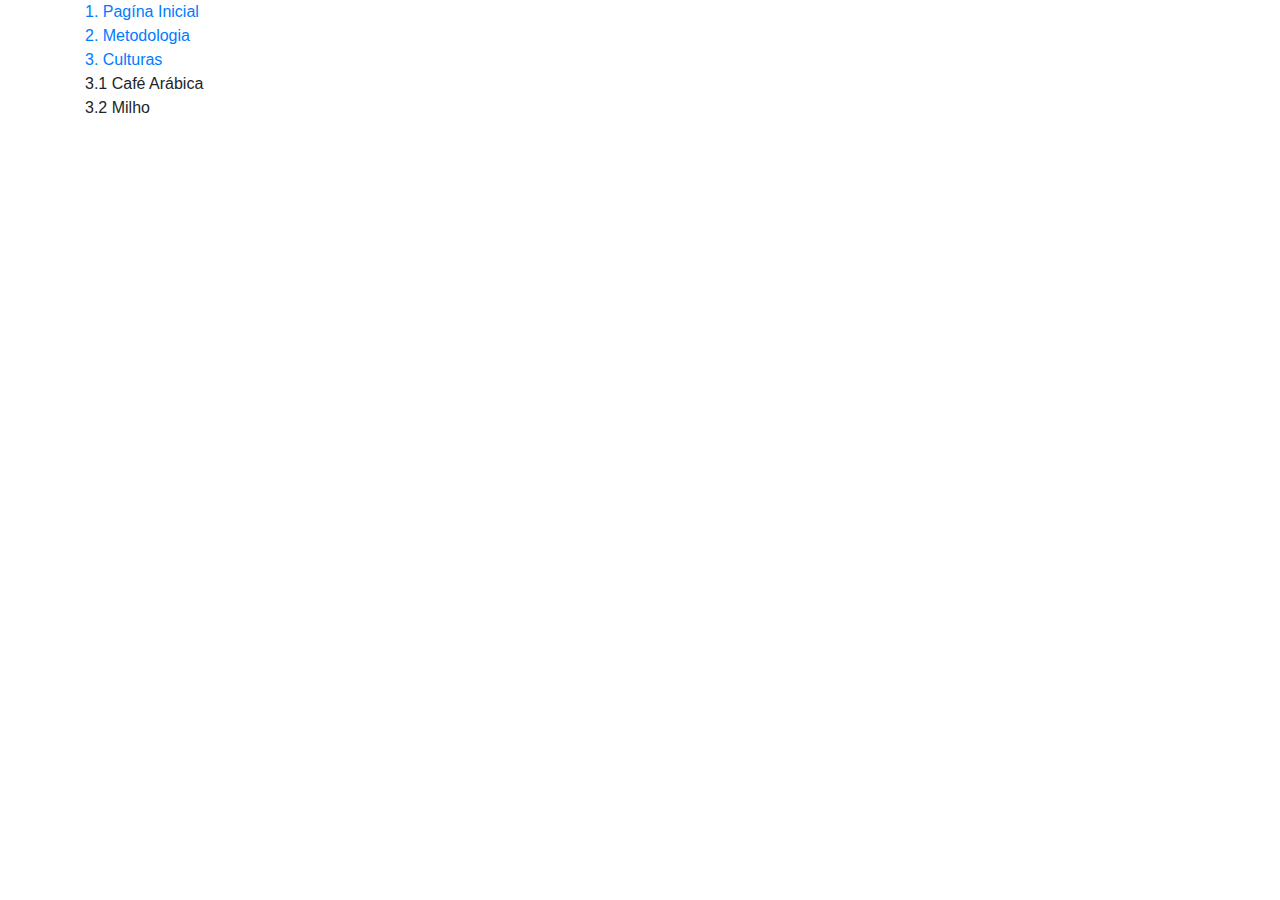
<file: hotsite/components/navBar/navBar.html>
<!DOCTYPE html>
<html lang="en">
<script src="https://code.jquery.com/jquery-3.3.1.slim.min.js" integrity="sha384-q8i/X+965DzO0rT7abK41JStQIAqVgRVzpbzo5smXKp4YfRvH+8abtTE1Pi6jizo" crossorigin="anonymous"></script>
<script src="https://cdnjs.cloudflare.com/ajax/libs/popper.js/1.14.7/umd/popper.min.js" integrity="sha384-UO2eT0CpHqdSJQ6hJty5KVphtPhzWj9WO1clHTMGa3JDZwrnQq4sF86dIHNDz0W1" crossorigin="anonymous"></script>
<script src="https://stackpath.bootstrapcdn.com/bootstrap/4.3.1/js/bootstrap.min.js" integrity="sha384-JjSmVgyd0p3pXB1rRibZUAYoIIy6OrQ6VrjIEaFf/nJGzIxFDsf4x0xIM+B07jRM" crossorigin="anonymous"></script>
<link rel="stylesheet" href="../../css/reset.css">
<link rel="stylesheet"href="https://stackpath.bootstrapcdn.com/bootstrap/4.3.1/css/bootstrap.min.css"integrity="sha384-ggOyR0iXCbMQv3Xipma34MD+dH/1fQ784/j6cY/iJTQUOhcWr7x9JvoRxT2MZw1T"crossorigin="anonymous">
<link rel="stylesheet" href="../navBar/navBar.css">
<head>
    <meta charset="UTF-8">
    <meta http-equiv="X-UA-Compatible" content="IE=edge">
    <meta name="viewport" content="width=device-width, initial-scale=1.0">

    <header>
        <div class="container">
            <div class="row">
              <div class="col-4">
                <ul>
                    <li><a href="#PaginaInicial">1. Pagína Inicial</a></li>
                    <li><a href="../header/header.html">2. Metodologia</a></li>
                    <l><a href="../header/header.html">3. Culturas</a></li>
                    <li>3.1 Café Arábica</li>
                    <li>3.2 Milho</li>
                </ul>
              </div>
            </div>
          </div>
    </header>
</head>
</html>
</file>
<file: hotsite/css/index.css>
.header{
    background-color: #7777a7;
    display: flex; 
    padding: 1rem;
    width: 100%;
    position: fixed;
    justify-content: center;
    align-items: center;
    color: White;
    font-weight: bold;
    z-index:1000;
}

.page{
    display: flex;
}

.row{
    margin-left: 2rem;
    width: 90%;
}

.sideBar{
    top: 0.9%;
    border-right: 2px solid #7777a7;
    position: relative;
    justify-content: center;
}

.content{
    position: relative;
    top: 1%;
    scroll-margin-top: inherit;
    max-width: 95%;
}

.subTitle{
    padding-left: 2rem;
}

p{
    padding-left: 3rem;
    width: 100%;
    text-align: justify;
    text-justify: inter-word;
}

table {
    font-family: arial, sans-serif;
    border-collapse: collapse;
    width: 50%;
    margin-left: 25%;
  }
  
td, th {
    border: 1px solid #dddddd;
    text-align: left;
    padding: 8px;
    text-align: center;
}

th{
    font-weight: bold;
}
  
tr:nth-child(even) {
    background-color: #7777a7b6;
}

footer{
    background-color: #7777a7;
    position: fixed;
    right: 0;
    bottom: 0;
    width: 3em;
    height: 7%;
    border-radius: 20px 0 0 0;
    align-content: right;
}

.resultados {
    width: 85%;
    margin-left: 8.5%;
    height: 7%;
}

.github {
    padding: 5px;
    width: 3.5vw;
  }
</file>
<file: hotsite/components/navBar/navBar.css>
.col-4{
    border-style: solid;
}
</file>
